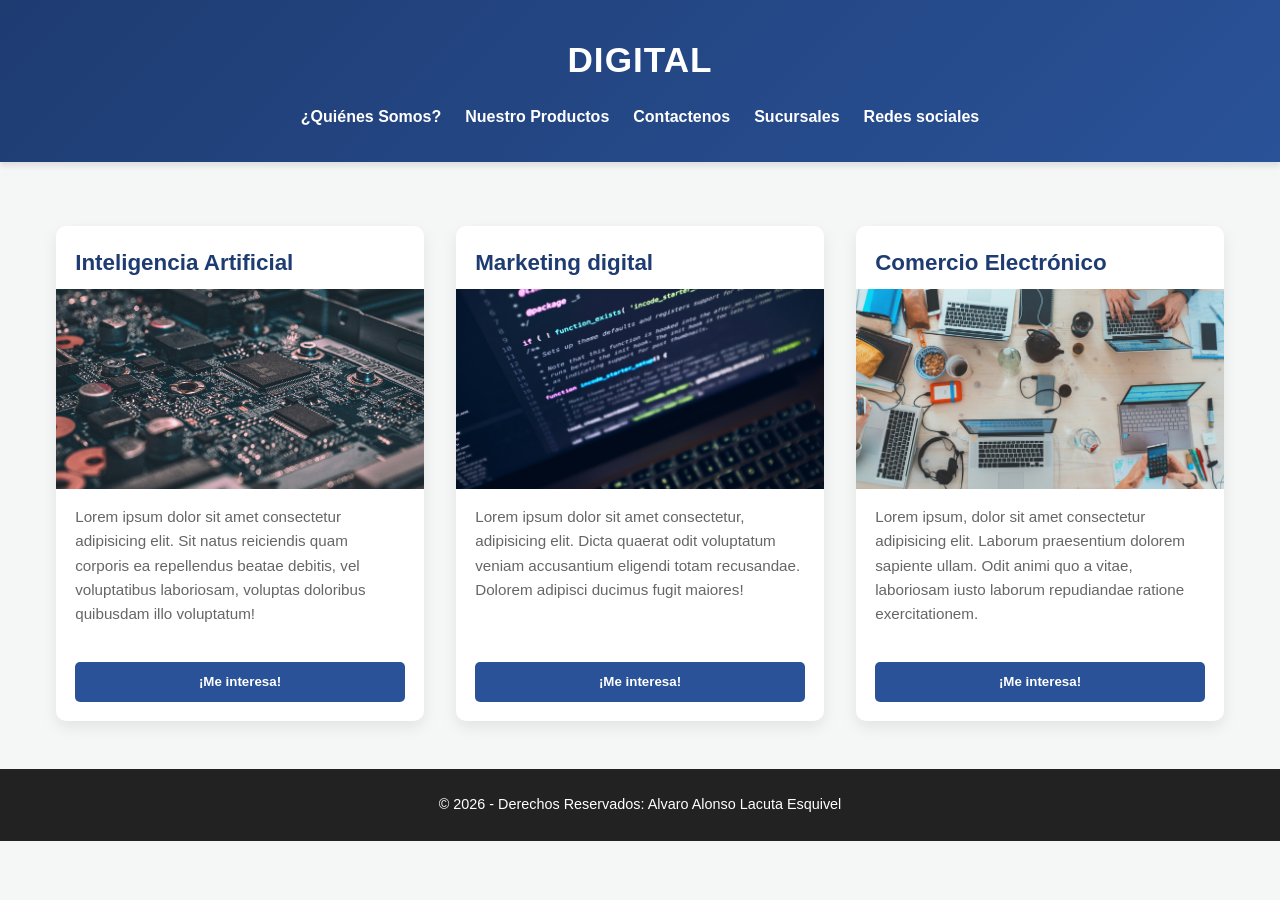
<file: index.html>
<!DOCTYPE html>
<html lang="es">
<head>
    <meta charset="UTF-8">
    <meta name="viewport" content="width=device-width, initial-scale=1.0">
    <title>Solucion Digital</title>
    <!-- Enlazamos nuestra hoja de estilos CSS -->
    <link rel="stylesheet" href="estilos.css">
</head>
<body>

    <header> 
        <h1>DIGITAL</h1>
        <nav class="nav" id="nav"> 
            <ul>
                <li><a href="quienes.html">¿Quiénes Somos?</a></li>
                <li><a href="productos.html">Nuestro Productos</a></li>
                <li><a href="https://docs.google.com/forms/d/e/1FAIpQLSdVfpecdnUNmDYRilqNcRPp4Qdyf2xE2LmC0QldxBSlYwksog/viewform?usp=publish-editor">Contactenos</a></li>
                <li><a href="sucursales.html">Sucursales</a></li>
                <li><a href="redsocial.html">Redes sociales</a></li>
            </ul>
        </nav>
    </header>

    <main class="padre">
        <!-- Contenedor hijo opcional para estructura -->
        <div class="hijo">
            <!-- Aquí podríamos poner un banner o mensaje de bienvenida -->
        </div>

        <div class="nieto">
             <h2>Inteligencia Artificial</h2>
             <img src="fotos/1.jpg" alt="Inteligencia Artificial">
             <p>Lorem ipsum dolor sit amet consectetur adipisicing elit. Sit natus reiciendis quam corporis ea repellendus beatae debitis, vel voluptatibus laboriosam, voluptas doloribus quibusdam illo voluptatum!</p>
             <button class="btn-interactivo">¡Me interesa!</button>
        </div>

        <div class="nieto">
             <h2>Marketing digital</h2>
             <img src="fotos/2.jpg" alt="Marketing Digital">
             <p>Lorem ipsum dolor sit amet consectetur, adipisicing elit. Dicta quaerat odit voluptatum veniam accusantium eligendi totam recusandae. Dolorem adipisci ducimus fugit maiores!</p>
             <button class="btn-interactivo">¡Me interesa!</button>
        </div>

        <div class="nieto">
             <h2>Comercio Electrónico</h2>
             <img src="fotos/3.jpg" alt="Comercio Electrónico">
             <p>Lorem ipsum, dolor sit amet consectetur adipisicing elit. Laborum praesentium dolorem sapiente ullam. Odit animi quo a vitae, laboriosam iusto laborum repudiandae ratione exercitationem.</p>
             <button class="btn-interactivo">¡Me interesa!</button>
        </div>
    </main>

    <footer class="pie">
        <p>&copy; 2026 - Derechos Reservados: Alvaro Alonso Lacuta Esquivel</p>
    </footer>

    <!-- Enlazamos nuestro archivo de JavaScript al final del body -->
    <script src="dinamica1.js"></script>
</body>
</html>
</file>
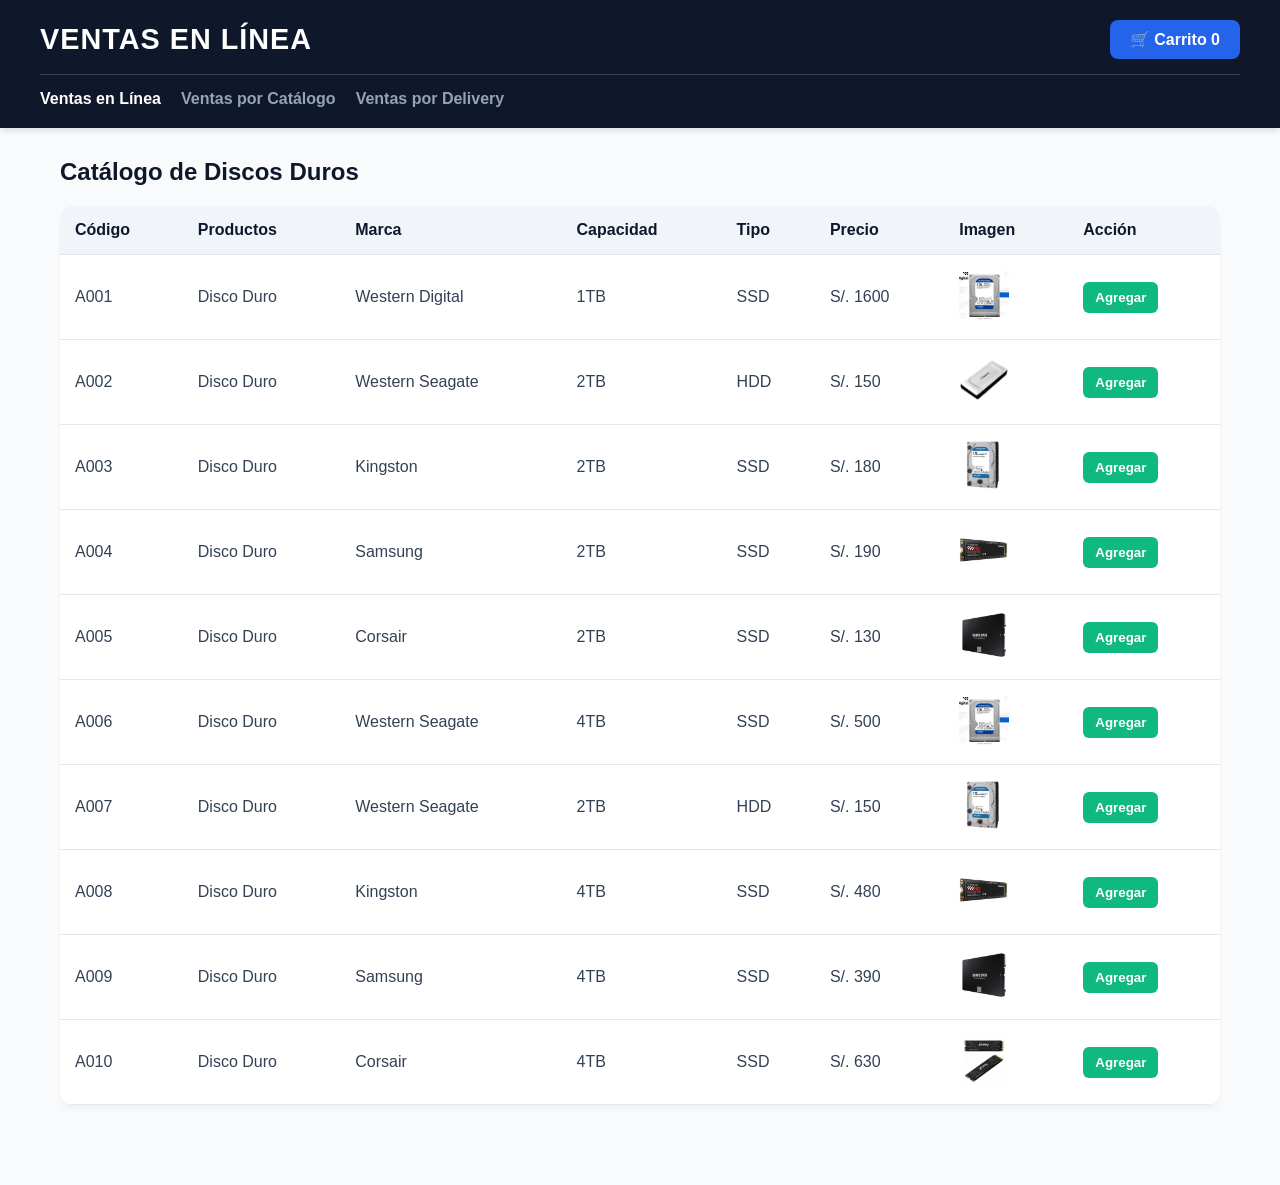
<file: productos.html>
<!DOCTYPE html>
<html lang="es">
<head>
    <meta charset="UTF-8">
    <meta name="viewport" content="width=device-width, initial-scale=1.0">
    <title>Ventas en Línea - Discos Duros</title>
    <link rel="stylesheet" href="productos.css">
</head>
<body>

    <header>
        <div class="header-container">
            <h1>VENTAS EN LÍNEA</h1>
            <button id="btn-carrito" class="btn-carrito">
                🛒 Carrito <span id="contador-carrito">0</span>
            </button>
        </div>
        <hr>
        <nav class="menu-principal">
            <ul>
                <li><a href="#" class="active">Ventas en Línea</a></li>
                <li><a href="#">Ventas por Catálogo</a></li>
                <li><a href="#">Ventas por Delivery</a></li>
            </ul>
        </nav>
    </header>

    <main class="container">
        <h2>Catálogo de Discos Duros</h2>
        <div class="table-container">
            <table class="productos-table">
                <thead>
                    <tr>
                        <th>Código</th>
                        <th>Productos</th>
                        <th>Marca</th>
                        <th>Capacidad</th>
                        <th>Tipo</th>
                        <th>Precio</th>
                        <th>Imagen</th>
                        <th>Acción</th>
                    </tr>
                </thead>
                <tbody>
                    <tr>
                        <td>A001</td>
                        <td>Disco Duro</td>
                        <td>Western Digital</td>
                        <td>1TB</td>
                        <td>SSD</td>
                        <td class="precio">S/. 1600</td>
                        <td><img src="disco/37.jpg" alt="Disco Duro Western Digital"></td>
                        <td><button class="btn-agregar">Agregar</button></td>
                    </tr>
                    <tr>
                        <td>A002</td>
                        <td>Disco Duro</td>
                        <td>Western Seagate</td>
                        <td>2TB</td>
                        <td>HDD</td>
                        <td class="precio">S/. 150</td>
                        <td><img src="disco/38.jpg" alt="Disco Duro Seagate"></td>
                        <td><button class="btn-agregar">Agregar</button></td>
                    </tr>
                    <tr>
                        <td>A003</td>
                        <td>Disco Duro</td>
                        <td>Kingston</td>
                        <td>2TB</td>
                        <td>SSD</td>
                        <td class="precio">S/. 180</td>
                        <td><img src="disco/39.jpg" alt="Disco Duro Kingston"></td>
                        <td><button class="btn-agregar">Agregar</button></td>
                    </tr>
                    <tr>
                        <td>A004</td>
                        <td>Disco Duro</td>
                        <td>Samsung</td>
                        <td>2TB</td>
                        <td>SSD</td>
                        <td class="precio">S/. 190</td>
                        <td><img src="disco/40.jpg" alt="Disco Duro Samsung"></td>
                        <td><button class="btn-agregar">Agregar</button></td>
                    </tr>
                    <tr>
                        <td>A005</td>
                        <td>Disco Duro</td>
                        <td>Corsair</td>
                        <td>2TB</td>
                        <td>SSD</td>
                        <td class="precio">S/. 130</td>
                        <td><img src="disco/41.jpg" alt="Disco Duro Corsair"></td>
                        <td><button class="btn-agregar">Agregar</button></td>
                    </tr>
                    <tr>
                        <td>A006</td>
                        <td>Disco Duro</td>
                        <td>Western Seagate</td>
                        <td>4TB</td>
                        <td>SSD</td>
                        <td class="precio">S/. 500</td>
                        <td><img src="disco/37.jpg" alt="Disco Duro Seagate"></td>
                        <td><button class="btn-agregar">Agregar</button></td>
                    </tr>
                    <tr>
                        <td>A007</td>
                        <td>Disco Duro</td>
                        <td>Western Seagate</td>
                        <td>2TB</td>
                        <td>HDD</td>
                        <td class="precio">S/. 150</td>
                        <td><img src="disco/39.jpg" alt="Disco Duro Seagate"></td>
                        <td><button class="btn-agregar">Agregar</button></td>
                    </tr>
                    <tr>
                        <td>A008</td>
                        <td>Disco Duro</td>
                        <td>Kingston</td>
                        <td>4TB</td>
                        <td>SSD</td>
                        <td class="precio">S/. 480</td>
                        <td><img src="disco/40.jpg" alt="Disco Duro Kingston"></td>
                        <td><button class="btn-agregar">Agregar</button></td>
                    </tr>
                    <tr>
                        <td>A009</td>
                        <td>Disco Duro</td>
                        <td>Samsung</td>
                        <td>4TB</td>
                        <td>SSD</td>
                        <td class="precio">S/. 390</td>
                        <td><img src="disco/41.jpg" alt="Disco Duro Samsung"></td>
                        <td><button class="btn-agregar">Agregar</button></td>
                    </tr>
                    <tr>
                        <td>A010</td>
                        <td>Disco Duro</td>
                        <td>Corsair</td>
                        <td>4TB</td>
                        <td>SSD</td>
                        <td class="precio">S/. 630</td>
                        <td><img src="disco/42.jpg" alt="Disco Duro Corsair"></td>
                        <td><button class="btn-agregar">Agregar</button></td>
                    </tr>
                </tbody>
            </table>
        </div>
    </main>

    <!-- Panel Lateral del Carrito de Compras -->
    <div id="carrito-modal" class="carrito-modal">
        <div class="carrito-contenido">
            <button id="cerrar-carrito" class="cerrar-carrito">&times;</button>
            <h3>Tu Carrito de Compras</h3>
            <div id="lista-carrito">
                <!-- Se llenará con JavaScript -->
            </div>
            <div class="carrito-footer">
                <p>Total: <span id="total-carrito">S/. 0.00</span></p>
                <button id="btn-comprar" class="btn-comprar">Proceder a Comprar</button>
            </div>
        </div>
    </div>

    <script src="productos.js"></script>
</body>
</html>
</file>
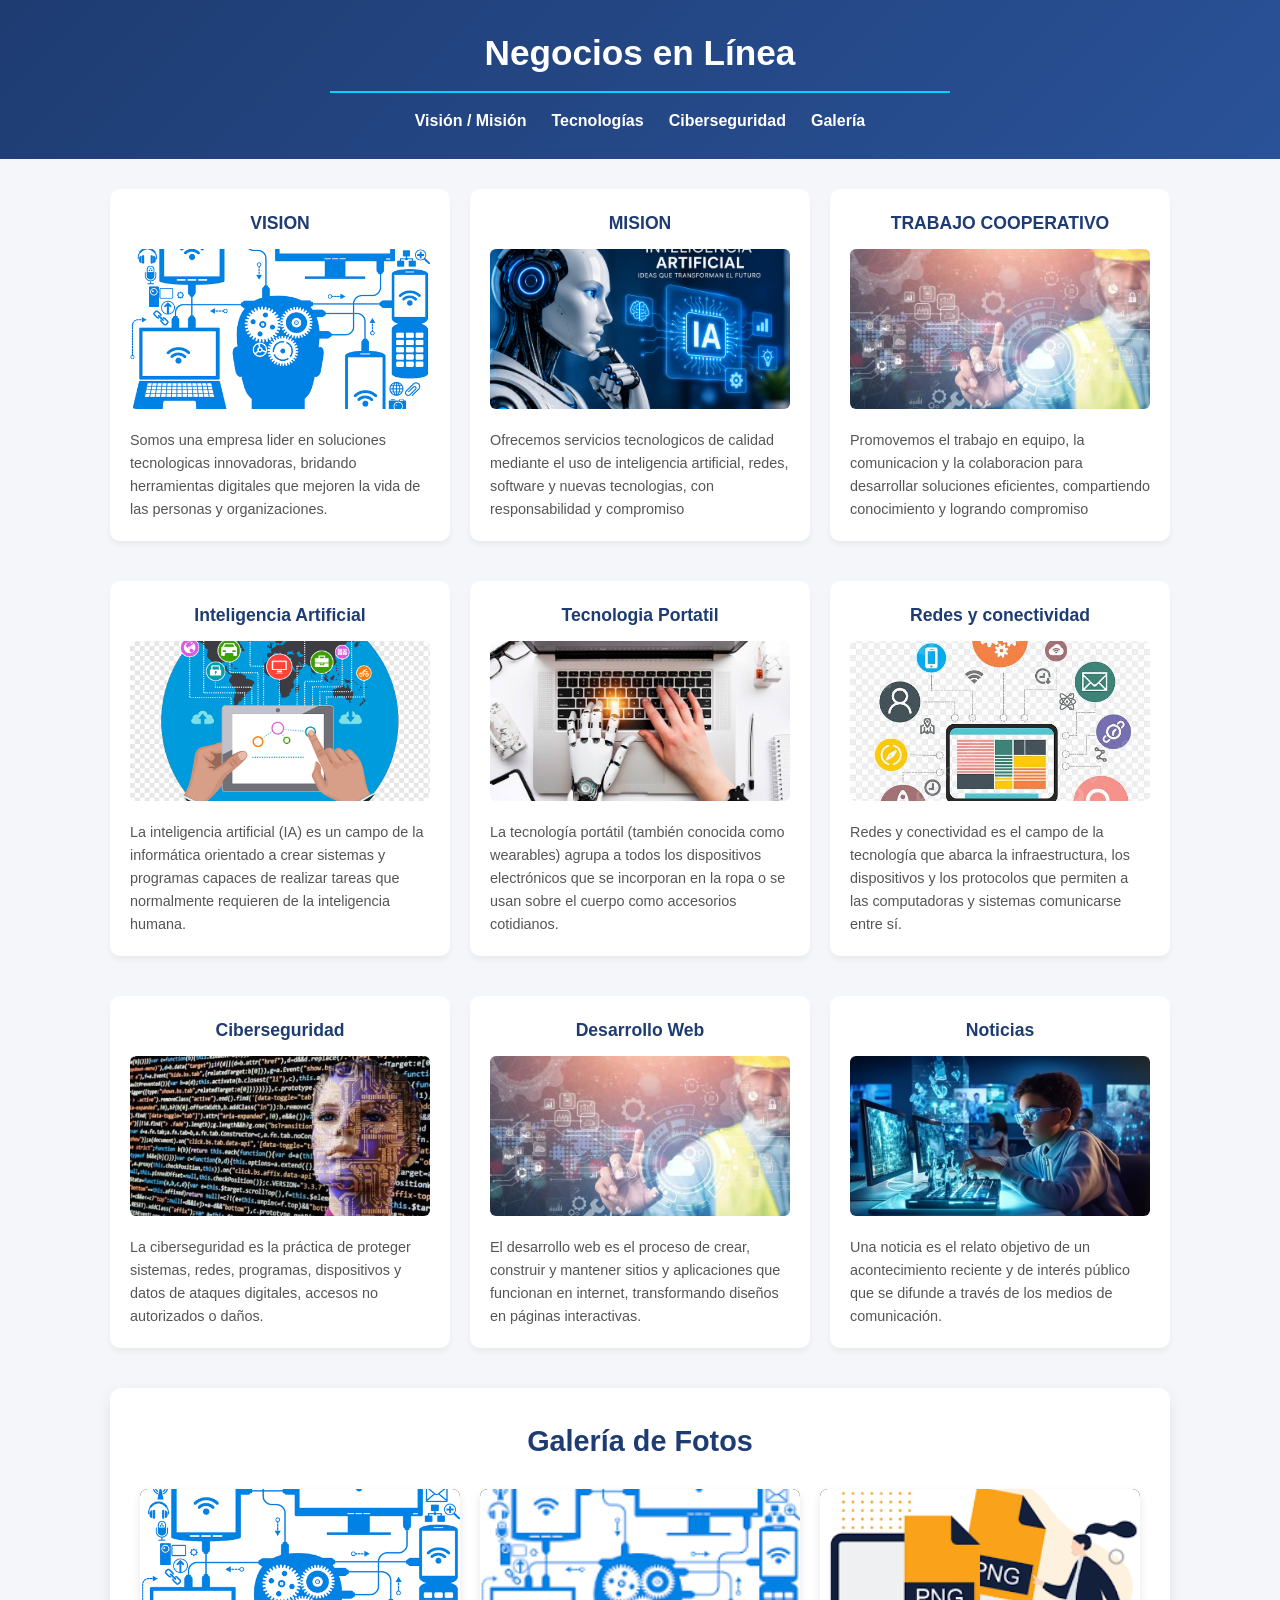
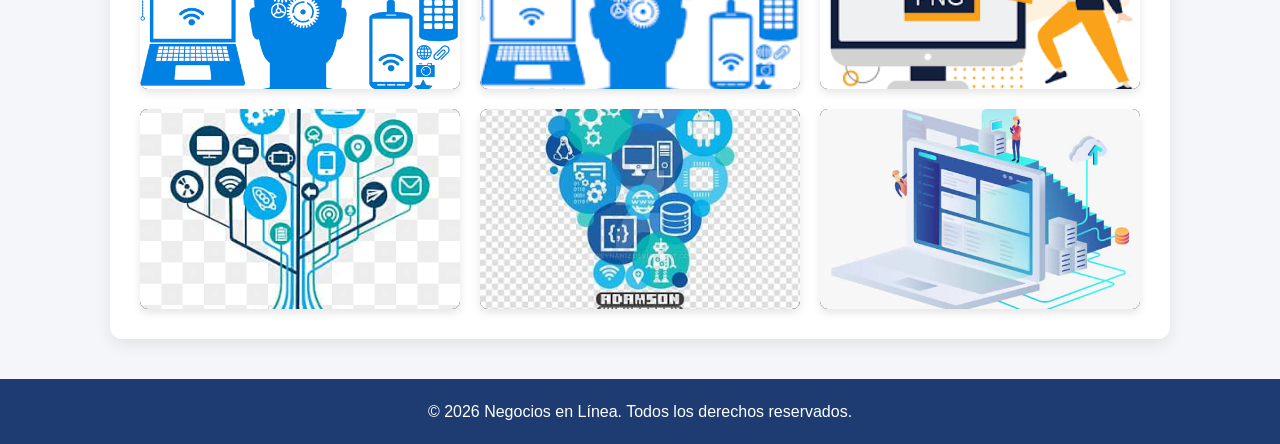
<file: quienes.html>
<!DOCTYPE html>
<html lang="es">
<head>
    <meta charset="UTF-8">
    <meta name="viewport" content="width=device-width, initial-scale=1.0">
    <title>Negocios en Línea - Quiénes Somos</title>
    <link rel="stylesheet" href="estilos2.css">
</head>
<body>

    <header class="header-principal">
        <h1>Negocios en Línea</h1>
        <hr>
        <nav>
            <ul>
                <li><a href="#vision">Visión / Misión</a></li>
                <li><a href="#tecnologias">Tecnologías</a></li>
                <li><a href="#ciberseguridad">Ciberseguridad</a></li>
                <li><a href="#galeria">Galería</a></li>
            </ul>
        </nav>
    </header>

    <main class="padre" id="vision">
        
        <!-- SECCIÓN HIJO 1 -->
        <section class="hijo1">
            <div class="nieto">
                <h2>VISION</h2>
                <img src="presentacion/4.png" alt="Visión">
                <p>Somos una empresa lider en soluciones tecnologicas innovadoras, bridando herramientas digitales que mejoren la vida de las personas y organizaciones.</p>
            </div>
            <div class="nieto">
                <h2>MISION</h2>
                <img src="presentacion/7.png" alt="Misión">
                <p>Ofrecemos servicios tecnologicos de calidad mediante el uso de inteligencia artificial, redes, software y nuevas tecnologias, con responsabilidad y compromiso</p>
            </div>
            <div class="nieto">
                <h2>TRABAJO COOPERATIVO</h2>
                <img src="presentacion/19.jpg" alt="Trabajo cooperativo">
                <p>Promovemos el trabajo en equipo, la comunicacion y la colaboracion para desarrollar soluciones eficientes, compartiendo conocimiento y logrando compromiso</p>
            </div>
        </section>

        <!-- SECCIÓN HIJO 2 -->
        <section class="hijo2" id="tecnologias">
            <div class="nieto2">
                <h2>Inteligencia Artificial</h2>
                <img src="presentacion/13.png" alt="Inteligencia Artificial">
                <p>La inteligencia artificial (IA) es un campo de la informática orientado a crear sistemas y programas capaces de realizar tareas que normalmente requieren de la inteligencia humana.</p>
            </div>
            <div class="nieto2">
                <h2>Tecnologia Portatil</h2>
                <img src="presentacion/16.jpg" alt="Tecnología Portátil">
                <p>La tecnología portátil (también conocida como wearables) agrupa a todos los dispositivos electrónicos que se incorporan en la ropa o se usan sobre el cuerpo como accesorios cotidianos.</p>
            </div>
            <div class="nieto2">
                <h2>Redes y conectividad</h2>
                <img src="presentacion/10.jpg" alt="Redes y Conectividad">
                <p>Redes y conectividad es el campo de la tecnología que abarca la infraestructura, los dispositivos y los protocolos que permiten a las computadoras y sistemas comunicarse entre sí.</p>
            </div>
        </section>

        <!-- SECCIÓN HIJO 3 -->
        <section class="hijo3" id="ciberseguridad">
            <div class="nieto3">
                <h2>Ciberseguridad</h2>
                <img src="presentacion/18.jpg" alt="Ciberseguridad">
                <p>La ciberseguridad es la práctica de proteger sistemas, redes, programas, dispositivos y datos de ataques digitales, accesos no autorizados o daños.</p>
            </div>
            <div class="nieto3">
                <h2>Desarrollo Web</h2>
                <img src="presentacion/19.jpg" alt="Desarrollo Web">
                <p>El desarrollo web es el proceso de crear, construir y mantener sitios y aplicaciones que funcionan en internet, transformando diseños en páginas interactivas.</p>
            </div>
            <div class="nieto3">
                <h2>Noticias</h2>
                <img src="presentacion/5.jpg" alt="Noticias">
                <p>Una noticia es el relato objetivo de un acontecimiento reciente y de interés público que se difunde a través de los medios de comunicación.</p>
            </div>
        </section>

        <!-- SECCIÓN HIJO 4: GALERÍA DE FOTOS (3 cuadros arriba, 3 cuadros abajo) -->
        <section class="hijo4" id="galeria">
            <h2>Galería de Fotos</h2>
            <div class="galeria-grid">
                <div class="cuadro-foto"><img src="presentacion/4.png" alt="Foto 1"></div>
                <div class="cuadro-foto"><img src="presentacion/8.png" alt="Foto 2"></div>
                <div class="cuadro-foto"><img src="presentacion/9.png" alt="Foto 3"></div>
                <div class="cuadro-foto"><img src="presentacion/11.jpg" alt="Foto 4"></div>
                <div class="cuadro-foto"><img src="presentacion/12.jpg" alt="Foto 5"></div>
                <div class="cuadro-foto"><img src="presentacion/15.jpg" alt="Foto 6"></div>
            </div>
        </section>

    </main>

    <footer class="pie">
        <p>&copy; 2026 Negocios en Línea. Todos los derechos reservados.</p>
    </footer>

    <!-- Script para los efectos visuales -->
    <script src="dinamica2.js"></script>
</body>
</html>
</file>
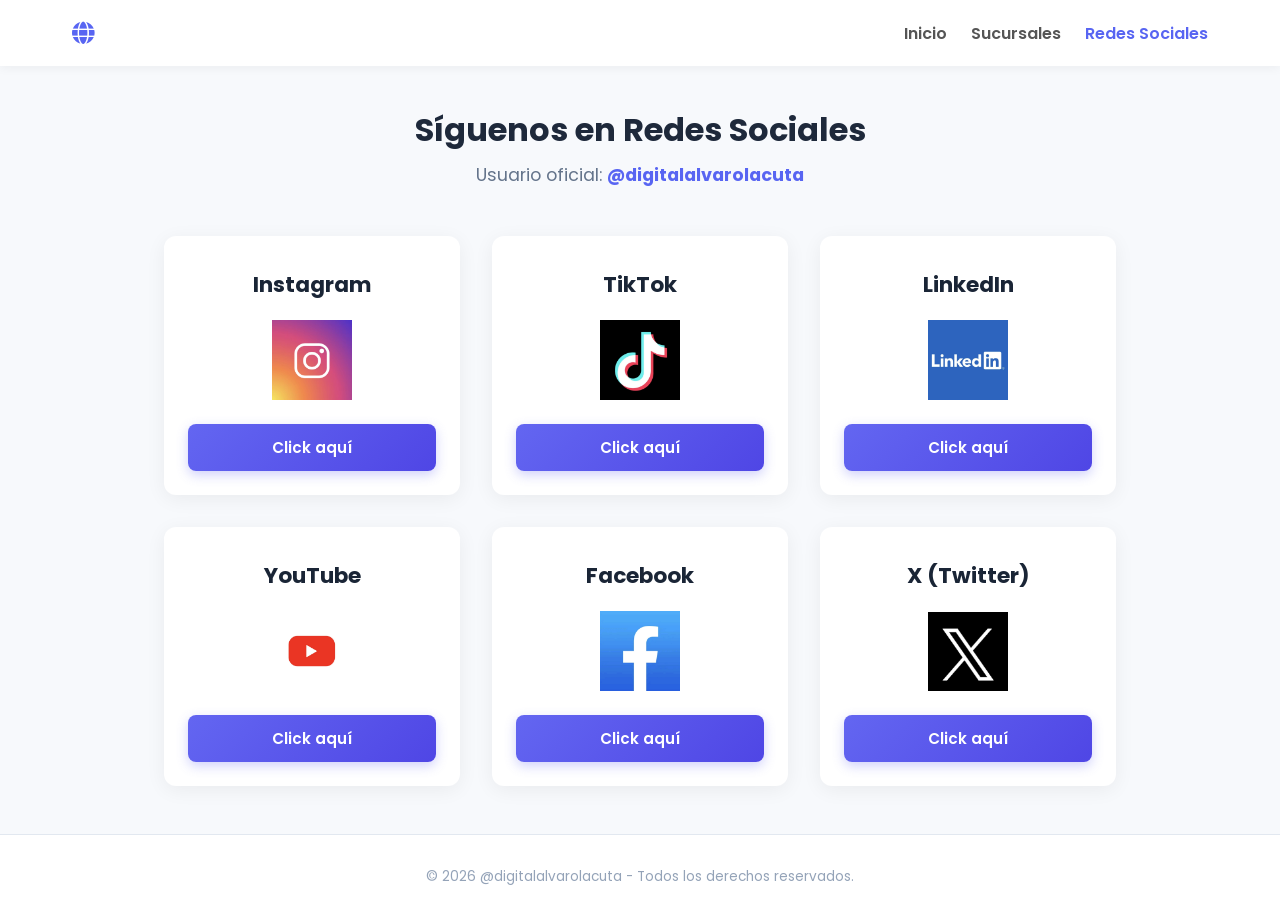
<file: redsocial.html>
<!DOCTYPE html>
<html lang="es">
<head>
  <meta charset="UTF-8">
  <meta name="viewport" content="width=device-width, initial-scale=1.0">
  <title>Mis Redes Sociales</title>
  <!-- Fuente Poppins -->
  <link href="https://fonts.googleapis.com/css2?family=Poppins:wght@400;500;600;700&display=swap" rel="stylesheet">
  <!-- Iconos de Font Awesome -->
  <link rel="stylesheet" href="https://cdnjs.cloudflare.com/ajax/libs/font-awesome/6.4.0/css/all.min.css">
  <link rel="stylesheet" href="redsocial.css">
</head>
<body>

  <!-- Navegación para conectar con la página principal -->
  <header>
    <nav class="navbar">
      <a href="index.html" class="logo"><i class="fa-solid fa-globe"></i></a>
      <ul class="nav-links">
        <li><a href="index.html">Inicio</a></li>
        <li><a href="sucursales.html">Sucursales</a></li>
        <li><a href="redsocial.html" class="active">Redes Sociales</a></li>
      </ul>
    </nav>
  </header>

  <!-- Encabezado -->
  <section class="hero-section">
    <h1>Síguenos en Redes Sociales</h1>
    <p class="user-handle">Usuario oficial: <span>@digitalalvarolacuta</span></p>
  </section>

  <!-- Grilla de Tarjetas -->
  <main class="container">
    <div class="cards-grid" id="cardsGrid">
      <!-- Las tarjetas se generan dinámicamente con JS -->
    </div>
  </main>

  <footer>
    <p>&copy; 2026 @digitalalvarolacuta - Todos los derechos reservados.</p>
  </footer>

  <script src="redsocial.js"></script>
</body>
</html>
</file>
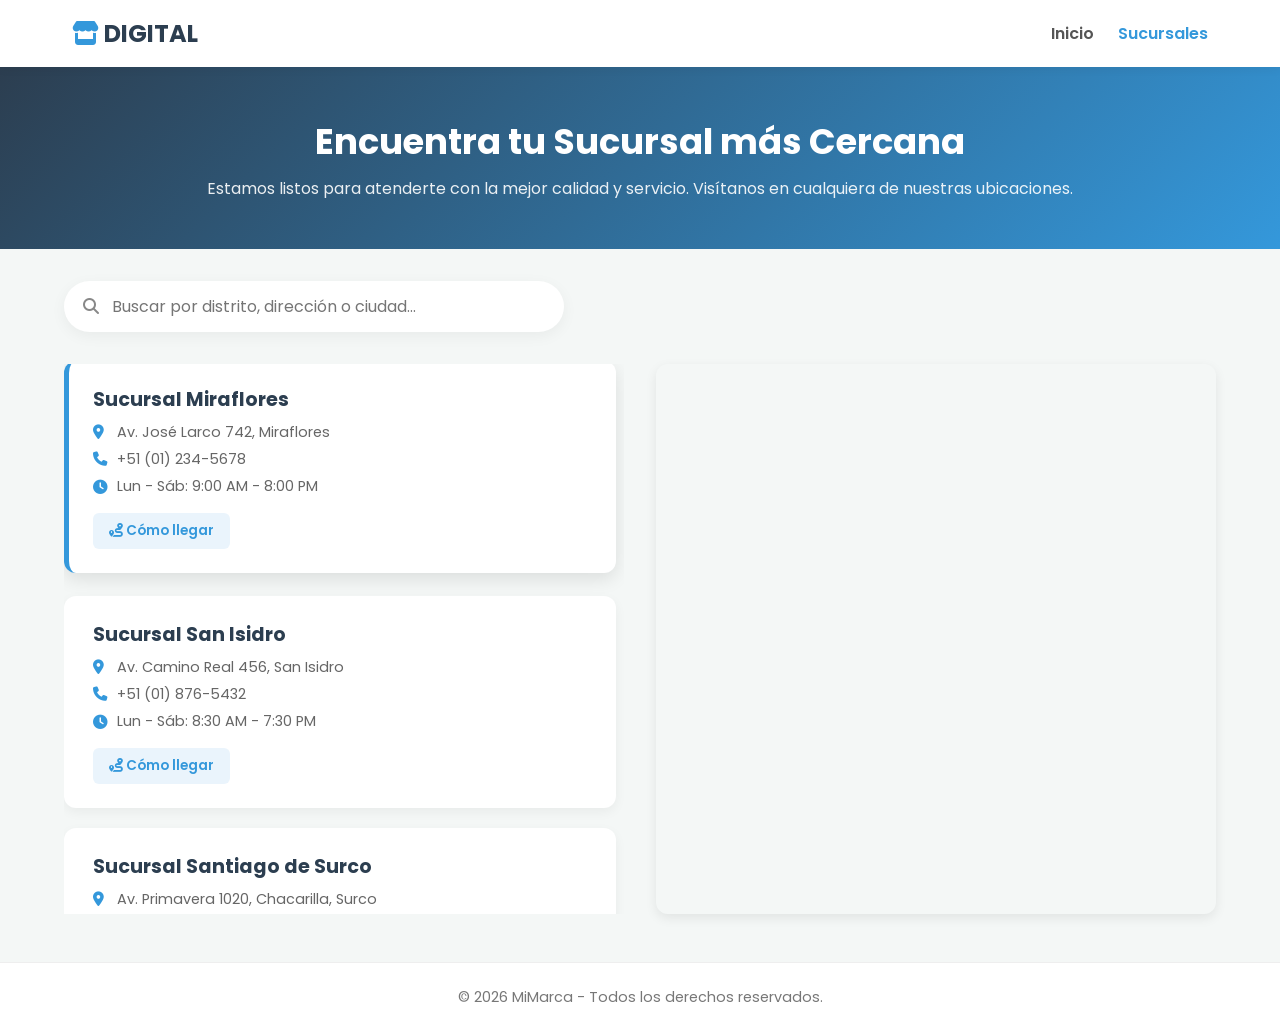
<file: sucursales.html>
<!DOCTYPE html>
<html lang="es">
<head>
  <meta charset="UTF-8">
  <meta name="viewport" content="width=device-width, initial-scale=1.0">
  <title>Nuestras Sucursales</title>
  <!-- Google Fonts: Poppins -->
  <link href="https://fonts.googleapis.com/css2?family=Poppins:wght@300;400;600;700&display=swap" rel="stylesheet">
  <!-- Font Awesome para Iconos -->
  <link rel="stylesheet" href="https://cdnjs.cloudflare.com/ajax/libs/font-awesome/6.4.0/css/all.min.css">
  <link rel="stylesheet" href="sucursales.css">
</head>
<body>

  <!-- Navegación -->
  <header>
    <nav class="navbar">
      <a href="index.html" class="logo"><i class="fa-solid fa-store"></i> DIGITAL</a>
      <ul class="nav-links">
        <li><a href="index.html">Inicio</a></li>
        <li><a href="sucursales.html" class="active">Sucursales</a></li>
      </ul>
    </nav>
  </header>

  <!-- Hero Section -->
  <section class="hero">
    <h1>Encuentra tu Sucursal más Cercana</h1>
    <p>Estamos listos para atenderte con la mejor calidad y servicio. Visítanos en cualquiera de nuestras ubicaciones.</p>
  </section>

  <!-- Contenido Principal -->
  <main class="main-container">
    
    <!-- Filtros de búsqueda -->
    <div class="search-bar">
      <i class="fa-solid fa-magnifying-glass"></i>
      <input type="text" id="searchInput" placeholder="Buscar por distrito, dirección o ciudad...">
    </div>

    <!-- Layout de Lista + Mapa -->
    <div class="locations-layout">
      
      <!-- Contenedor de Tarjetas -->
      <div class="cards-container" id="cardsContainer">
        <!-- Las tarjetas se generan dinámicamente con JS -->
      </div>

      <!-- Mapa interactivo -->
      <div class="map-container">
        <iframe 
          id="mapFrame" 
          src="https://www.google.com/maps/embed?pb=!1m18!1m12!1m3!1d3901.966388481335!2d-77.0315!3d-12.1192!2m3!1f0!2f0!3f0!3m2!1i1024!2i768!4f13.1!3m3!1m2!1s0x0%3A0x0!2zMTLCsDA3JzA5LjEiUyA3N8KwMDEnNTMuNCJX!5e0!3m2!1ses!2spe!4v1600000000000!5m2!1ses!2spe" 
          allowfullscreen="" 
          loading="lazy">
        </iframe>
      </div>

    </div>
  </main>

  <footer>
    <p>&copy; 2026 MiMarca - Todos los derechos reservados.</p>
  </footer>

  <script src="sucursales.js"></script>
</body>
</html>
</file>
<file: estilos.css>
/* --- ESTILOS GENERALES Y RESET --- */
* {
    margin: 0;
    padding: 0;
    box-sizing: border-box;
}

body {
    font-family: 'Segoe UI', Tahoma, Geneva, Verdana, sans-serif;
    background-color: #f4f7f6;
    color: #333;
    line-height: 1.6;
}

/* --- ENCABEZADO Y NAVEGACIÓN --- */
header {
    background: linear-gradient(135deg, #1e3c72, #2a5298);
    color: white;
    padding: 2rem 1rem;
    text-align: center;
    box-shadow: 0 4px 6px rgba(0,0,0,0.1);
}

header h1 {
    margin-bottom: 1rem;
    font-size: 2.2rem;
    letter-spacing: 1px;
}

nav ul {
    list-style: none;
    display: flex;
    justify-content: center;
    flex-wrap: wrap;
    gap: 1.5rem;
    margin-top: 1rem;
}

nav ul li a {
    color: white;
    text-decoration: none;
    font-weight: 600;
    transition: color 0.3s ease;
}

nav ul li a:hover {
    color: #00d2ff;
}

/* --- CONTENEDOR PADRE Y TARJETAS (NIETOS) --- */
.padre {
    max-width: 1200px;
    margin: 2rem auto;
    padding: 0 1rem;
    display: grid;
    grid-template-columns: repeat(auto-fit, minmax(300px, 1fr));
    gap: 2rem;
}

.hijo {
    grid-column: 1 / -1; /* Ocupa todo el ancho superior si es necesario */
    text-align: center;
}

.nieto {
    background: white;
    border-radius: 10px;
    overflow: hidden;
    box-shadow: 0 6px 15px rgba(0, 0, 0, 0.08);
    transition: transform 0.3s ease, box-shadow 0.3s ease;
    display: flex;
    flex-direction: column;
}

/* Efecto hover profesional al pasar el mouse por las tarjetas */
.nieto:hover {
    transform: translateY(-8px);
    box-shadow: 0 12px 25px rgba(0, 0, 0, 0.15);
}

.nieto h2 {
    font-size: 1.4rem;
    padding: 1.2rem 1.2rem 0.5rem 1.2rem;
    color: #1e3c72;
}

.nieto img {
    width: 100%;
    height: 200px;
    object-fit: cover;
}

.nieto p {
    padding: 1rem 1.2rem;
    font-size: 0.95rem;
    color: #666;
    flex-grow: 1;
}

/* --- BOTÓN INTERACTIVO (Añadido por JS) --- */
.btn-interactivo {
    background-color: #2a5298;
    color: white;
    border: none;
    padding: 0.8rem;
    font-weight: bold;
    cursor: pointer;
    transition: background-color 0.2s;
    margin: 1.2rem;
    border-radius: 5px;
}

.btn-interactivo:hover {
    background-color: #1e3c72;
}

/* --- PIE DE PÁGINA --- */
.pie {
    background-color: #222;
    color: white;
    text-align: center;
    padding: 1.5rem;
    margin-top: 3rem;
    font-size: 0.9rem;
}
</file>
<file: productos.css>
:root {
    --primary-color: #0f172a;
    --accent-color: #2563eb;
    --accent-hover: #1d4ed8;
    --bg-color: #f8fafc;
    --text-color: #334155;
    --white: #ffffff;
}

* {
    box-sizing: border-box;
    margin: 0;
    padding: 0;
    font-family: 'Segoe UI', Tahoma, Geneva, Verdana, sans-serif;
}

body {
    background-color: var(--bg-color);
    color: var(--text-color);
    padding-bottom: 50px;
}

header {
    background-color: var(--primary-color);
    color: var(--white);
    padding: 20px 40px;
    box-shadow: 0 4px 6px -1px rgba(0, 0, 0, 0.1);
}

.header-container {
    display: flex;
    justify-content: space-between;
    align-items: center;
}

header h1 {
    font-size: 1.8rem;
    letter-spacing: 1px;
}

header hr {
    border: 0;
    height: 1px;
    background: #334155;
    margin: 15px 0;
}

.menu-principal ul {
    display: flex;
    list-style: none;
    gap: 20px;
}

.menu-principal a {
    color: #94a3b8;
    text-decoration: none;
    font-weight: 600;
    transition: color 0.3s;
}

.menu-principal a:hover, .menu-principal a.active {
    color: var(--white);
}

.btn-carrito {
    background-color: var(--accent-color);
    color: var(--white);
    border: none;
    padding: 10px 20px;
    border-radius: 8px;
    font-size: 1rem;
    cursor: pointer;
    font-weight: bold;
    transition: background 0.3s;
}

.btn-carrito:hover {
    background-color: var(--accent-hover);
}

.container {
    max-width: 1200px;
    margin: 30px auto;
    padding: 0 20px;
}

.container h2 {
    margin-bottom: 20px;
    color: var(--primary-color);
}

.table-container {
    background: var(--white);
    border-radius: 12px;
    box-shadow: 0 4px 6px -1px rgba(0, 0, 0, 0.05);
    overflow-x: auto;
}

.productos-table {
    width: 100%;
    border-collapse: collapse;
    text-align: left;
}

.productos-table th, .productos-table td {
    padding: 15px;
    border-bottom: 1px solid #e2e8f0;
}

.productos-table th {
    background-color: #f1f5f9;
    color: var(--primary-color);
    font-weight: 600;
}

.productos-table tbody tr:hover {
    background-color: #f8fafc;
}

.productos-table img {
    width: 50px;
    height: 50px;
    object-fit: cover;
    border-radius: 6px;
}

.btn-agregar {
    background-color: #10b981;
    color: var(--white);
    border: none;
    padding: 8px 12px;
    border-radius: 6px;
    cursor: pointer;
    font-weight: 600;
    transition: background 0.2s;
}

.btn-agregar:hover {
    background-color: #059669;
}

/* Modal / Panel del Carrito */
.carrito-modal {
    position: fixed;
    top: 0;
    right: -400px;
    width: 380px;
    height: 100%;
    background: var(--white);
    box-shadow: -5px 0 15px rgba(0,0,0,0.1);
    transition: right 0.3s ease;
    z-index: 1000;
    display: flex;
    flex-direction: column;
}

.carrito-modal.activo {
    right: 0;
}

.carrito-contenido {
    padding: 25px;
    display: flex;
    flex-direction: column;
    height: 100%;
}

.cerrar-carrito {
    background: none;
    border: none;
    font-size: 1.8rem;
    align-self: flex-end;
    cursor: pointer;
    color: #64748b;
}

.carrito-contenido h3 {
    margin-bottom: 20px;
    color: var(--primary-color);
}

#lista-carrito {
    flex-grow: 1;
    overflow-y: auto;
    margin-bottom: 20px;
}

.carrito-item {
    display: flex;
    justify-content: space-between;
    align-items: center;
    padding: 10px 0;
    border-bottom: 1px solid #f1f5f9;
}

.carrito-item-info p {
    font-size: 0.9rem;
    font-weight: 600;
}

.carrito-item-info span {
    font-size: 0.8rem;
    color: #64748b;
}

.btn-eliminar {
    background: #ef4444;
    color: white;
    border: none;
    padding: 5px 8px;
    border-radius: 4px;
    cursor: pointer;
    font-size: 0.8rem;
}

.carrito-footer {
    border-top: 1px solid #e2e8f0;
    padding-top: 15px;
}

.carrito-footer p {
    font-size: 1.2rem;
    font-weight: bold;
    margin-bottom: 15px;
    display: flex;
    justify-content: space-between;
}

.btn-comprar {
    width: 100%;
    background-color: var(--accent-color);
    color: white;
    border: none;
    padding: 12px;
    border-radius: 8px;
    font-weight: bold;
    cursor: pointer;
    transition: background 0.3s;
}

.btn-comprar:hover {
    background-color: var(--accent-hover);
}
</file>
<file: estilos2.css>
/* --- Estilos Generales --- */
* {
    box-sizing: border-box;
    margin: 0;
    padding: 0;
}

body {
    font-family: 'Segoe UI', Tahoma, Geneva, Verdana, sans-serif;
    background-color: #f4f6f9;
    color: #333;
    line-height: 1.6;
}

header {
    background: linear-gradient(135deg, #1e3c72, #2a5298);
    color: white;
    text-align: center;
    padding: 25px 20px;
}

header h1 {
    font-size: 2.2rem;
    margin-bottom: 5px;
}

header hr {
    border: 0;
    height: 2px;
    background: #00d2ff;
    width: 50%;
    margin: 10px auto;
}

nav ul {
    list-style: none;
    display: flex;
    justify-content: center;
    gap: 25px;
    margin-top: 15px;
}

nav a {
    color: white;
    text-decoration: none;
    font-weight: bold;
    transition: color 0.3s;
}

nav a:hover {
    color: #00d2ff;
}

.padre {
    max-width: 1100px;
    margin: 30px auto;
    padding: 0 20px;
    display: flex;
    flex-direction: column;
    gap: 40px;
}

/* --- Estilos para Hijo 1, Hijo 2 e Hijo 3 --- */
.hijo1, .hijo2, .hijo3 {
    display: grid;
    grid-template-columns: repeat(3, 1fr);
    gap: 20px;
}

.nieto, .nieto2, .nieto3 {
    background: white;
    padding: 20px;
    border-radius: 10px;
    box-shadow: 0 4px 6px rgba(0,0,0,0.05);
    text-align: center;
    transition: transform 0.3s ease;
}

.nieto:hover, .nieto2:hover, .nieto3:hover {
    transform: translateY(-5px);
}

.nieto h2, .nieto2 h2, .nieto3 h2 {
    font-size: 1.1rem;
    color: #1e3c72;
    margin-bottom: 12px;
}

.nieto img, .nieto2 img, .nieto3 img {
    width: 100%;
    height: 160px;
    object-fit: cover;
    border-radius: 6px;
    margin-bottom: 12px;
}

.nieto p, .nieto2 p, .nieto3 p {
    font-size: 0.9rem;
    color: #555;
    text-align: left;
}

/* --- Estilos para el HIJO 4 (Galería 3x2: 3 arriba, 3 abajo) --- */
.hijo4 {
    background: white;
    padding: 30px;
    border-radius: 12px;
    box-shadow: 0 6px 15px rgba(0,0,0,0.08);
    text-align: center;
}

.hijo4 h2 {
    font-size: 1.8rem;
    color: #1e3c72;
    margin-bottom: 25px;
}

.galeria-grid {
    display: grid;
    grid-template-columns: repeat(3, 1fr); /* 3 columnas exactas */
    gap: 20px; /* Espacio estético entre cuadros */
}

.cuadro-foto {
    position: relative;
    height: 200px;
    border-radius: 8px;
    overflow: hidden;
    background-color: #000;
    box-shadow: 0 4px 8px rgba(0,0,0,0.1);
    opacity: 0; /* Preparado para animación JS */
    transform: translateY(20px);
    transition: all 0.5s ease-out;
}

.cuadro-foto.visible {
    opacity: 1;
    transform: translateY(0);
}

.cuadro-foto img {
    width: 100%;
    height: 100%;
    object-fit: cover;
    transition: transform 0.4s ease, filter 0.4s ease;
}

/* Efecto llamativo al pasar el cursor */
.cuadro-foto:hover img {
    transform: scale(1.1);
    filter: brightness(1.1);
}

/* Footer */
.pie {
    text-align: center;
    padding: 20px;
    background-color: #1e3c72;
    color: white;
    margin-top: 40px;
}
</file>
<file: redsocial.css>
/* Reset general */
* {
  margin: 0;
  padding: 0;
  box-sizing: border-box;
  font-family: 'Poppins', sans-serif;
}

body {
  background-color: #f7f9fc;
  color: #333333;
}

/* Navegación Header */
header {
  background-color: #ffffff;
  box-shadow: 0 2px 10px rgba(0, 0, 0, 0.05);
  position: sticky;
  top: 0;
  z-index: 1000;
}

.navbar {
  display: flex;
  justify-content: space-between;
  align-items: center;
  max-width: 1200px;
  margin: 0 auto;
  padding: 1rem 2rem;
}

.logo {
  font-size: 1.4rem;
  font-weight: 700;
  color: #2c3e50;
  text-decoration: none;
}

.logo i {
  color: #5865f2;
}

.nav-links {
  list-style: none;
  display: flex;
  gap: 1.5rem;
}

.nav-links a {
  text-decoration: none;
  color: #555555;
  font-weight: 600;
  transition: color 0.3s;
}

.nav-links a:hover,
.nav-links a.active {
  color: #5865f2;
}

/* Secciones de título */
.hero-section {
  text-align: center;
  padding: 2.5rem 1rem 1rem;
}

.hero-section h1 {
  font-size: 2rem;
  color: #1e293b;
  margin-bottom: 0.5rem;
}

.user-handle {
  font-size: 1.1rem;
  color: #64748b;
}

.user-handle span {
  color: #5865f2;
  font-weight: 700;
}

/* Contenedor Grilla */
.container {
  max-width: 1000px;
  margin: 2rem auto;
  padding: 0 1.5rem;
}

.cards-grid {
  display: grid;
  grid-template-columns: repeat(3, 1fr);
  gap: 2rem;
}

/* Tarjetas limpias y simplificadas */
.card {
  background-color: #ffffff;
  border-radius: 12px;
  padding: 2rem 1.5rem 1.5rem;
  text-align: center;
  box-shadow: 0 4px 20px rgba(0, 0, 0, 0.06);
  display: flex;
  flex-direction: column;
  align-items: center;
  justify-content: space-between;
  transition: transform 0.3s ease, box-shadow 0.3s ease;
}

.card:hover {
  transform: translateY(-5px);
  box-shadow: 0 8px 25px rgba(0, 0, 0, 0.12);
}

.card-title {
  font-size: 1.35rem;
  font-weight: 700;
  color: #1a2536;
  margin-bottom: 1.2rem;
}

.card-icon {
  width: 80px;
  height: 80px;
  object-fit: contain;
  margin-bottom: 1.5rem;
}

/* Botón estilo azul degradado con texto "Click aquí" */
.card-btn {
  width: 100%;
  background: linear-gradient(135deg, #6366f1, #4f46e5);
  color: #ffffff;
  text-decoration: none;
  padding: 0.75rem 1rem;
  border-radius: 8px;
  font-weight: 600;
  font-size: 0.95rem;
  box-shadow: 0 4px 12px rgba(99, 102, 241, 0.3);
  transition: background 0.3s, transform 0.2s, box-shadow 0.3s;
  display: block;
}

.card-btn:hover {
  background: linear-gradient(135deg, #4f46e5, #4338ca);
  box-shadow: 0 6px 16px rgba(79, 70, 229, 0.4);
}

/* Footer */
footer {
  text-align: center;
  padding: 2rem;
  background-color: #ffffff;
  margin-top: 3rem;
  color: #94a3b8;
  font-size: 0.85rem;
  border-top: 1px solid #e2e8f0;
}

/* Adaptación para celulares y tablets */
@media (max-width: 900px) {
  .cards-grid {
    grid-template-columns: repeat(2, 1fr);
  }
}

@media (max-width: 600px) {
  .cards-grid {
    grid-template-columns: 1fr;
  }
  
  .navbar {
    flex-direction: column;
    gap: 1rem;
  }
}
</file>
<file: sucursales.css>
/* --- Estilos Generales --- */
* {
  margin: 0;
  padding: 0;
  box-sizing: border-box;
  font-family: 'Poppins', sans-serif;
}

body {
  background-color: #f4f7f6;
  color: #333;
}

/* --- Navegación --- */
header {
  background-color: #ffffff;
  box-shadow: 0 2px 10px rgba(0,0,0,0.05);
  position: sticky;
  top: 0;
  z-index: 1000;
}

.navbar {
  display: flex;
  justify-content: space-between;
  align-items: center;
  max-width: 1200px;
  margin: 0 auto;
  padding: 1rem 2rem;
}

.logo {
  font-size: 1.5rem;
  font-weight: 700;
  color: #2c3e50;
  text-decoration: none;
}

.logo i {
  color: #3498db;
}

.nav-links {
  list-style: none;
  display: flex;
  gap: 1.5rem;
}

.nav-links a {
  text-decoration: none;
  color: #555;
  font-weight: 600;
  transition: color 0.3s;
}

.nav-links a:hover,
.nav-links a.active {
  color: #3498db;
}

/* --- Hero Section --- */
.hero {
  background: linear-gradient(135deg, #2c3e50, #3498db);
  color: white;
  text-align: center;
  padding: 3rem 1rem;
}

.hero h1 {
  font-size: 2.2rem;
  margin-bottom: 0.5rem;
}

.hero p {
  font-size: 1rem;
  opacity: 0.9;
}

/* --- Contenedor Principal --- */
.main-container {
  max-width: 1200px;
  margin: 2rem auto;
  padding: 0 1.5rem;
}

/* Buscador */
.search-bar {
  background: white;
  display: flex;
  align-items: center;
  padding: 0.8rem 1.2rem;
  border-radius: 30px;
  box-shadow: 0 4px 15px rgba(0,0,0,0.05);
  margin-bottom: 2rem;
  max-width: 500px;
}

.search-bar i {
  color: #888;
  margin-right: 0.8rem;
}

.search-bar input {
  border: none;
  outline: none;
  width: 100%;
  font-size: 1rem;
}

/* Layout Grid */
.locations-layout {
  display: grid;
  grid-template-columns: 1fr 1fr;
  gap: 2rem;
}

/* Tarjetas */
.cards-container {
  display: flex;
  flex-direction: column;
  gap: 1.2rem;
  max-height: 550px;
  overflow-y: auto;
  padding-right: 0.5rem;
}

.card {
  background: white;
  border-radius: 12px;
  padding: 1.5rem;
  box-shadow: 0 4px 12px rgba(0,0,0,0.05);
  transition: transform 0.2s, box-shadow 0.2s;
  cursor: pointer;
  border-left: 5px solid transparent;
}

.card:hover, .card.active {
  transform: translateY(-3px);
  box-shadow: 0 6px 18px rgba(0,0,0,0.1);
  border-left-color: #3498db;
}

.card h3 {
  color: #2c3e50;
  margin-bottom: 0.5rem;
  font-size: 1.2rem;
}

.card p {
  color: #666;
  font-size: 0.9rem;
  margin-bottom: 0.4rem;
  display: flex;
  align-items: center;
  gap: 0.5rem;
}

.card p i {
  color: #3498db;
  width: 16px;
}

.card-actions {
  margin-top: 1rem;
}

.btn-route {
  display: inline-block;
  background-color: #eaf4fc;
  color: #3498db;
  padding: 0.5rem 1rem;
  border-radius: 6px;
  text-decoration: none;
  font-size: 0.85rem;
  font-weight: 600;
  transition: background 0.3s;
}

.btn-route:hover {
  background-color: #3498db;
  color: white;
}

/* Mapa */
.map-container {
  height: 550px;
  border-radius: 12px;
  overflow: hidden;
  box-shadow: 0 4px 12px rgba(0,0,0,0.08);
}

.map-container iframe {
  width: 100%;
  height: 100%;
  border: 0;
}

/* Footer */
footer {
  text-align: center;
  padding: 1.5rem;
  background: white;
  margin-top: 3rem;
  color: #777;
  font-size: 0.9rem;
  border-top: 1px solid #eee;
}

/* Responsive */
@media (max-width: 768px) {
  .locations-layout {
    grid-template-columns: 1fr;
  }
  
  .map-container {
    height: 350px;
  }
}
</file>
